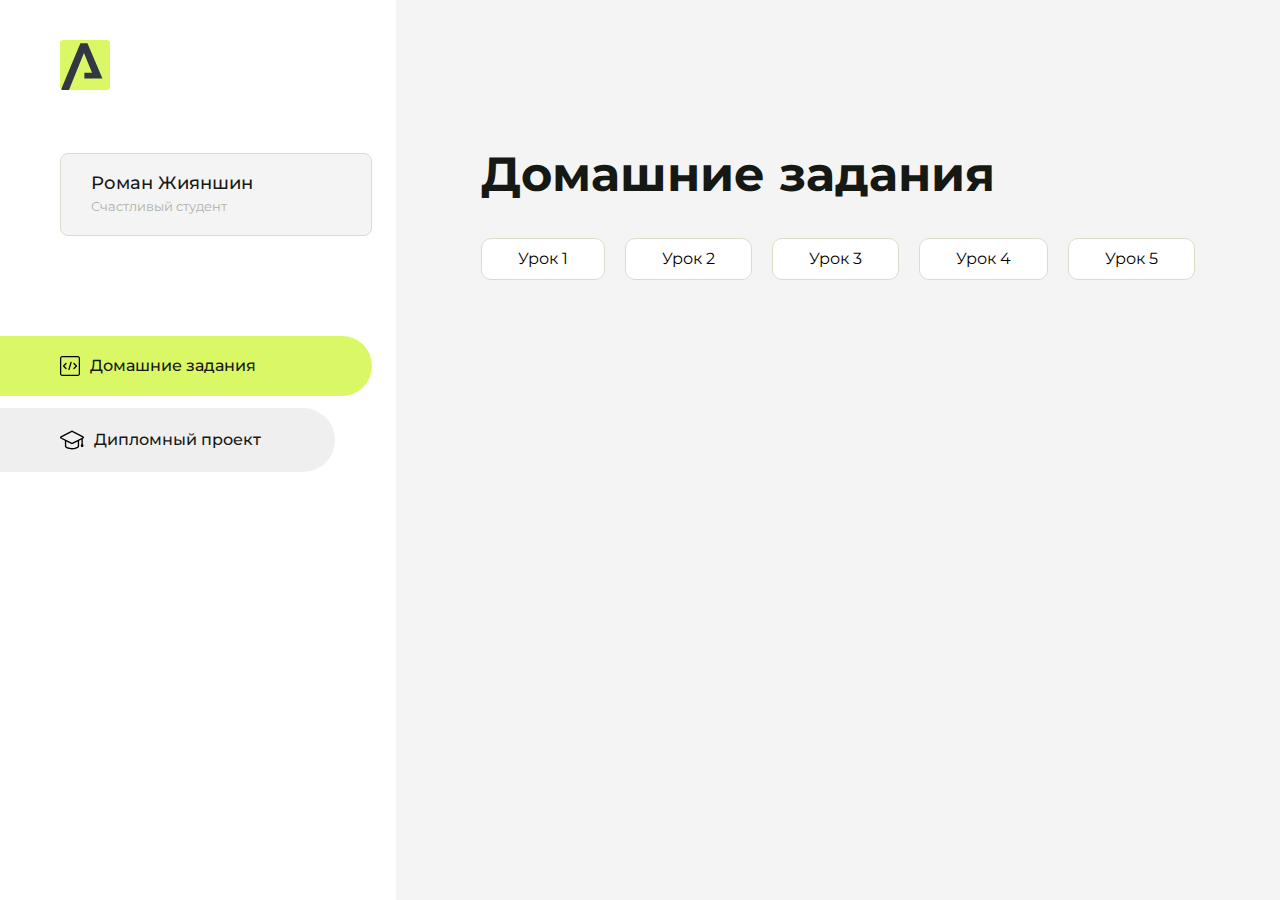
<file: index.html>
<!DOCTYPE html>
<html lang="en">
<head>
    <meta charset="UTF-8">
    <meta name="viewport" content="width=device-width, initial-scale=1.0">
    <title>Домашняя работа</title>
    <link rel="shortcut icon" href="src/logo.ico" type="image/x-icon">
    <link rel="preconnect" href="https://fonts.googleapis.com">
    <link rel="preconnect" href="https://fonts.gstatic.com" crossorigin>
    <link href="https://fonts.googleapis.com/css2?family=Montserrat:wght@400;500;700&family=Rubik:wght@500&display=swap"
          rel="stylesheet">
    <link rel="stylesheet" href="src/style.css">
</head>
<body id="body">
<div class="overlay" id="overlay"></div>
<div class="layout">
    <div class="burger" id="burger">
        <svg viewBox="0 0 24 24" fill="none" xmlns="http://www.w3.org/2000/svg">
            <g id="SVGRepo_bgCarrier" stroke-width="0"></g>
            <g id="SVGRepo_tracerCarrier" stroke-linecap="round" stroke-linejoin="round"></g>
            <g id="SVGRepo_iconCarrier">
                <path d="M4 18L20 18" stroke="#DAF765" stroke-width="2" stroke-linecap="round"></path>
                <path d="M4 12L20 12" stroke="#DAF765" stroke-width="2" stroke-linecap="round"></path>
                <path d="M4 6L20 6" stroke="#DAF765" stroke-width="2" stroke-linecap="round"></path>
            </g>
        </svg>
    </div>
    <aside class="sidebar" id="sidebar">
        <div class="sidebar__inner">
            <div class="logo">
                <svg width="50" height="50" viewBox="0 0 50 50" fill="none" xmlns="http://www.w3.org/2000/svg">
                    <g clip-path="url(#clip0_513_74730)">
                        <path d="M46.17 -0.257004H3.83C1.57281 -0.257004 -0.257 1.57281 -0.257 3.83V46.17C-0.257 48.4272 1.57281 50.257 3.83 50.257H46.17C48.4272 50.257 50.257 48.4272 50.257 46.17V3.83C50.257 1.57281 48.4272 -0.257004 46.17 -0.257004Z"
                              fill="#DAF765"/>
                        <path d="M24.375 38.4H42.461L27.441 3.1585H20.4355C20.4355 3.1585 6.7895 35.881 1.1945 49.294C2.015 50.0275 3.0945 50.257 3.6945 50.257H8.8445L23.954 13.07L32.0465 32.8285H24.375V38.4Z"
                              fill="#323843"/>
                    </g>
                    <defs>
                        <clipPath id="clip0_513_74730">
                            <rect width="50" height="50" fill="white"/>
                        </clipPath>
                    </defs>
                </svg>
            </div>
            <div class="sidebar__user">
                <div class="sidebar__name">Роман Жияншин</div>
                <div class="sidebar__text">Счастливый студент</div>
            </div>
            <div class="sidebar__tabs">
                <div class="sidebar__item">
                    <button class="sidebar__button active" id="tasks">
                        <svg xmlns="http://www.w3.org/2000/svg" width="20" height="20" viewBox="0 0 20 20" fill="none">
                            <g clip-path="url(#clip0_704_74543)">
                                <path d="M17.7083 20H2.29167C1.0275 20 0 18.9725 0 17.7083V2.29167C0 1.0275 1.0275 0 2.29167 0H17.7083C18.9725 0 20 1.0275 20 2.29167V17.7083C20 18.9725 18.9725 20 17.7083 20ZM2.29167 1.25C1.7175 1.25 1.25 1.7175 1.25 2.29167V17.7083C1.25 18.2825 1.7175 18.75 2.29167 18.75H17.7083C18.2825 18.75 18.75 18.2825 18.75 17.7083V2.29167C18.75 1.7175 18.2825 1.25 17.7083 1.25H2.29167Z"
                                      fill="black"/>
                                <path d="M6.04167 13.125C5.88167 13.125 5.72167 13.0642 5.6 12.9417L3.1 10.4417C2.85583 10.1975 2.85583 9.80167 3.1 9.5575L5.6 7.0575C5.84417 6.81333 6.24 6.81333 6.48417 7.0575C6.72833 7.30167 6.72833 7.6975 6.48417 7.94167L4.42583 10L6.48417 12.0583C6.72833 12.3025 6.72833 12.6983 6.48417 12.9425C6.36167 13.0642 6.20167 13.125 6.04167 13.125Z"
                                      fill="black"/>
                                <path d="M8.95833 14.1667C8.9 14.1667 8.84 14.1583 8.78167 14.1417C8.45083 14.0442 8.26083 13.6967 8.35833 13.3658L10.4417 6.28251C10.5392 5.95084 10.8892 5.76417 11.2175 5.85917C11.5483 5.95667 11.7383 6.30417 11.6408 6.63501L9.5575 13.7183C9.47833 13.9908 9.22833 14.1667 8.95833 14.1667Z"
                                      fill="black"/>
                                <path d="M13.9583 13.125C13.7983 13.125 13.6383 13.0642 13.5167 12.9417C13.2725 12.6975 13.2725 12.3017 13.5167 12.0575L15.575 9.99916L13.5167 7.94083C13.2725 7.69666 13.2725 7.30083 13.5167 7.05666C13.7608 6.81249 14.1567 6.81249 14.4008 7.05666L16.9008 9.55666C17.145 9.80083 17.145 10.1967 16.9008 10.4408L14.4008 12.9408C14.2783 13.0642 14.1183 13.125 13.9583 13.125Z"
                                      fill="black"/>
                            </g>
                            <defs>
                                <clipPath id="clip0_704_74543">
                                    <rect width="20" height="20" fill="white"/>
                                </clipPath>
                            </defs>
                        </svg>
                        <span>Домашние задания</span></button>
                </div>
                <div class="sidebar__item">
                    <button class="sidebar__button" id="diplom">
                        <svg xmlns="http://www.w3.org/2000/svg" width="24" height="24" viewBox="0 0 24 24" fill="none">
                            <g clip-path="url(#clip0_704_74553)">
                                <path d="M23.2628 10.5971C23.7176 10.365 24 9.90375 24 9.39337C24 8.883 23.7176 8.42175 23.2628 8.18962L12.6135 2.75362C12.2291 2.55824 11.7705 2.55787 11.3854 2.75399L0.736875 8.19C0.282375 8.42175 0 8.883 0 9.39337C0 9.90375 0.282375 10.365 0.736875 10.5971L4.89038 12.7177V18.2074C4.89038 19.8154 8.412 21.393 12 21.393C15.5884 21.393 19.1096 19.815 19.1096 18.2074V12.7174L21.4609 11.517V15.8017L20.901 17.2305C20.7409 17.6389 20.7934 18.0994 21.0405 18.4616C21.2876 18.8246 21.6979 19.041 22.1366 19.041C22.5754 19.041 22.9852 18.8246 23.2324 18.462C23.4795 18.099 23.532 17.6385 23.3719 17.2301L22.8124 15.8021V10.827L23.2628 10.5971ZM17.7623 18.1721C17.6198 18.6375 15.3491 20.0419 12 20.0419C8.65088 20.0419 6.38025 18.6375 6.2415 18.2074V12.3037L6.23887 12.3019C6.23812 12.057 6.1065 11.8207 5.87325 11.7019L1.3515 9.39337L12 3.95737L22.6489 9.39337L12 14.8294L5.87325 11.7019C5.54063 11.5331 4.6695 11.6674 4.5 12C4.33012 12.3322 4.55813 12.5479 4.89038 12.7177L11.3857 16.0331C11.5781 16.1314 11.7889 16.1805 12 16.1805C12.2107 16.1805 12.4222 16.1314 12.6146 16.0331L17.7593 13.407L17.7623 18.1721Z"
                                      fill="black"/>
                            </g>
                            <defs>
                                <clipPath id="clip0_704_74553">
                                    <rect width="24" height="24" fill="white"/>
                                </clipPath>
                            </defs>
                        </svg>
                        <span>Дипломный проект</span></button>
                </div>
            </div>
        </div>

    </aside>
    <div class="content">
        <div class="container">
            <div class="content__block" id="tasksBlock">
                <div class="content__title">Домашние задания</div>
                <ul class="content__list">
                    <li class="content__list-item">
                        <a href="hellо ARO/index.html">Урок 1</a>
                    </li>
                    <li class="content__list-item">
                        <a href="intro-4/index.html">Урок 2</a>
                    </li>
                    <li class="content__list-item">
                        <a href="homework-3">Урок 3</a>
                    </li>
                    <li class="content__list-item">
                        <a href="lesson-33">Урок 4</a>
                     </li>
                 <li class="content__list-item">
                        <a href="lesson-43">Урок 5</a>
                    </li>
            </div>
            <div class="content__block hidden" id="diplomBlock">
                <div class="content__title">Дипломный проект</div>
                <div class="content__list-diplom">
                    <a href="ПАПКА-С-НОМЕРОМ-УРОКА">Ссылка на ДЗ</a>
                </div>
                <div class="content__decor">
                    <div class="content__decor-text">Давай проверим, чему ты научился!</div>
                    <div class="content__decor-img">
                        <img src="src/decor.png" alt="decor">
                    </div>
                </div>
            </div>
        </div>
    </div>
</div>
<script src="src/index.js"></script>
</body>
</html>
</file>
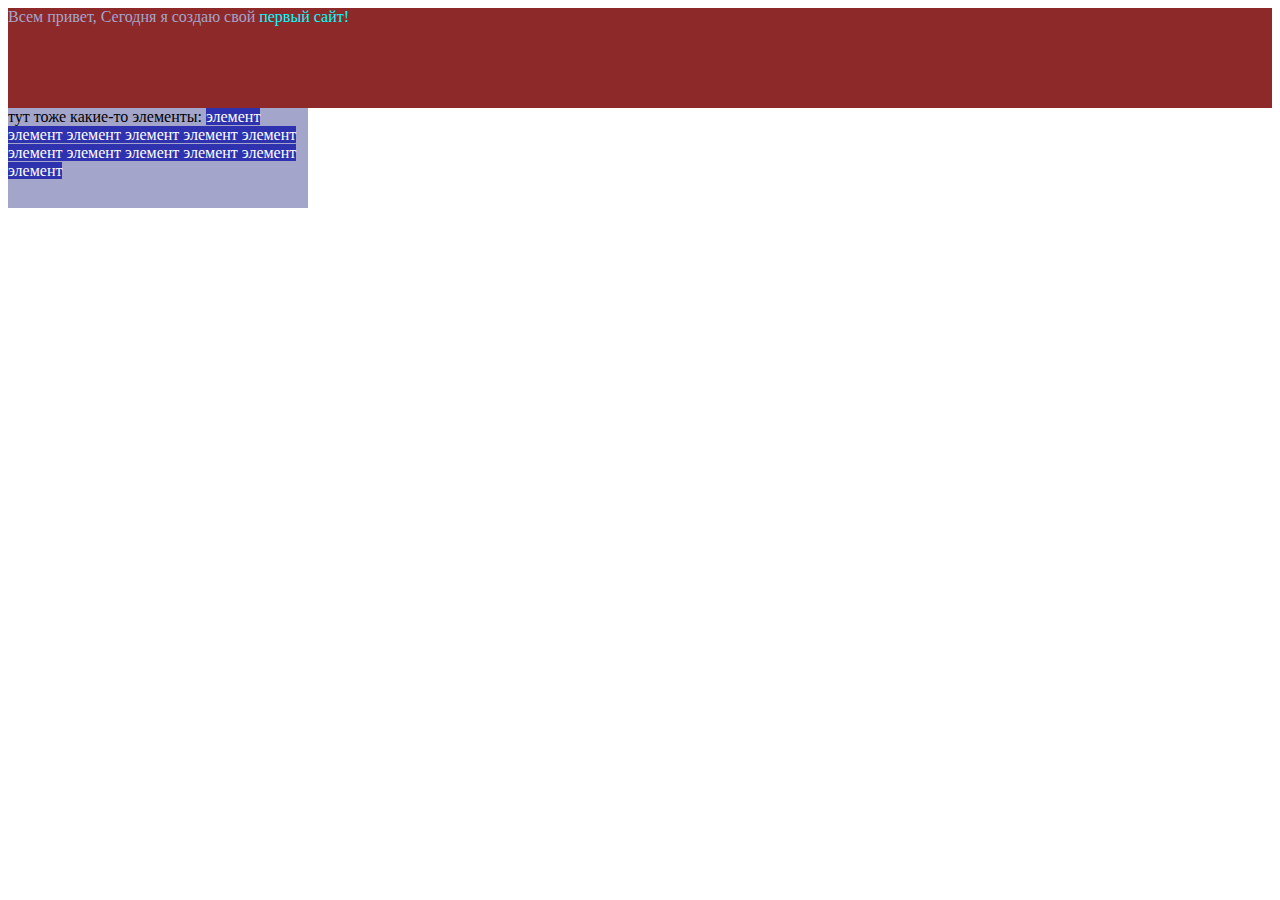
<file: intro-4/index.html>
<!DOCTYPE html>
<html lang="en">
<head>
    <meta charset="UTF-8">
    <meta name="viewport" content="width=device-width, initial-scale=1.0">
    <title>css lesson 1</title>
    <link rel="shortcut icon" href="html-logo.svg" type="image/x-icon">
    <style>
        div,span {
            background: #8d2929;
            
            color: #a4a5ca;
            
            height: 100px;
           
        }

        .block1 
        {color: aqua;}
.block2 {
    color: rgb(0, 0, 0);
    background: #a4a5ca;
    width: 300px;
    height: 100px;
}

.block3 {
    background-color: #2e32af;
    color: rgb(255, 255, 255);
}



    </style> 
</head>

<body>
     <div>Всем привет, Сегодня я создаю свой <span class="block1">первый сайт! </span></div>
     <div class="block2">тут тоже какие-то элементы:

     

        <span class="block3"> элемент </span>
        <span class="block3"> элемент </span>
        <span class="block3"> элемент </span>
        <span class="block3"> элемент </span>
        <span class="block3"> элемент </span>
        <span class="block3"> элемент </span>
        <span class="block3"> элемент </span>
        <span class="block3"> элемент </span>
        <span class="block3"> элемент </span>
        <span class="block3"> элемент </span>
        <span class="block3"> элемент </span>
        <span class="block3"> элемент </span>
    </div>


</body>
</html>
</file>
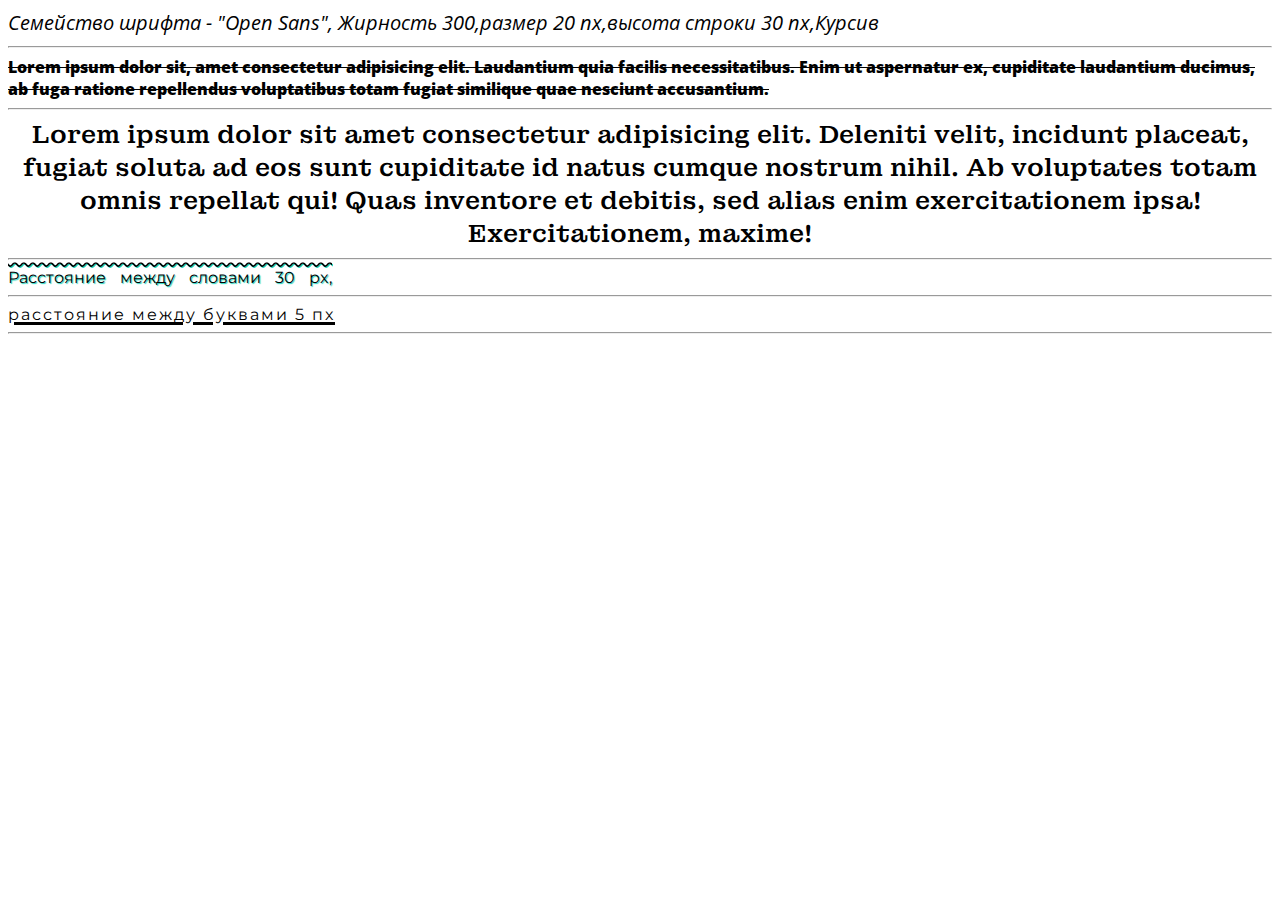
<file: lesson-33/index.html>
<!DOCTYPE html>
<html lang="en">

<head>
    <meta charset="UTF-8">
    <meta name="viewport" content="width=device-width, initial-scale=1.0">
    <link rel="preconnect" href="https://fonts.googleapis.com">
    <link rel="preconnect" href="https://fonts.gstatic.com" crossorigin>
    <link href="https://fonts.googleapis.com/css2?family=Open+Sans:ital,wght@1,300..800&display=swap" rel="stylesheet">
    <link rel="stylesheet" href="style.css">
    <link rel="preconnect" href="https://fonts.googleapis.com">
    <link rel="preconnect" href="https://fonts.gstatic.com" crossorigin>
    <link href="https://fonts.googleapis.com/css2?family=Open+Sans:ital,wght@0,300..800;1,300..800&display=swap" <link
        rel="preconnect" href="https://fonts.googleapis.com">
    <link rel="preconnect" href="https://fonts.gstatic.com" crossorigin>
    <link href="https://fonts.googleapis.com/css2?family=Montserrat:ital,wght@0,100..900;1,100..900&display=swap"
        rel="stylesheet">
    <link rel="preconnect" href="https://fonts.googleapis.com">
    <link rel="preconnect" href="https://fonts.gstatic.com" crossorigin>
    <link href="https://fonts.googleapis.com/css2?family=Montagu+Slab:opsz,wght@16..144,100..700&display=swap"
        rel="stylesheet">
    <link rel="stylesheet" href="style.css">
    <title>Lesson33</title>
</head>

<body>
    <div class="open-sans">
        Семейство шрифта - "Open Sans", Жирность 300,размер 20 пх,высота строки 30 пх,Курсив
    </div>
    <hr>
    <div class="zhir">
        Lorem ipsum dolor sit, amet consectetur adipisicing elit. Laudantium quia facilis necessitatibus. Enim ut
        aspernatur ex, cupiditate laudantium ducimus, ab fuga ratione repellendus voluptatibus totam fugiat similique
        quae nesciunt accusantium.
    </div>
    <hr>
    <div class="ingla">Lorem ipsum dolor sit amet consectetur adipisicing elit. Deleniti velit, incidunt placeat, fugiat
        soluta ad eos
        sunt cupiditate id natus cumque nostrum nihil. Ab voluptates totam omnis repellat qui! Quas inventore et
        debitis, sed alias enim exercitationem ipsa! Exercitationem, maxime!
    </div>
    <hr>
    <div class="thri">
        Расстояние между словами 30 px,
    </div>
    <hr>
    <div class="pith">
        расстояние между буквами 5 пх
    </div>
    <hr>
</body>

</html>
</file>
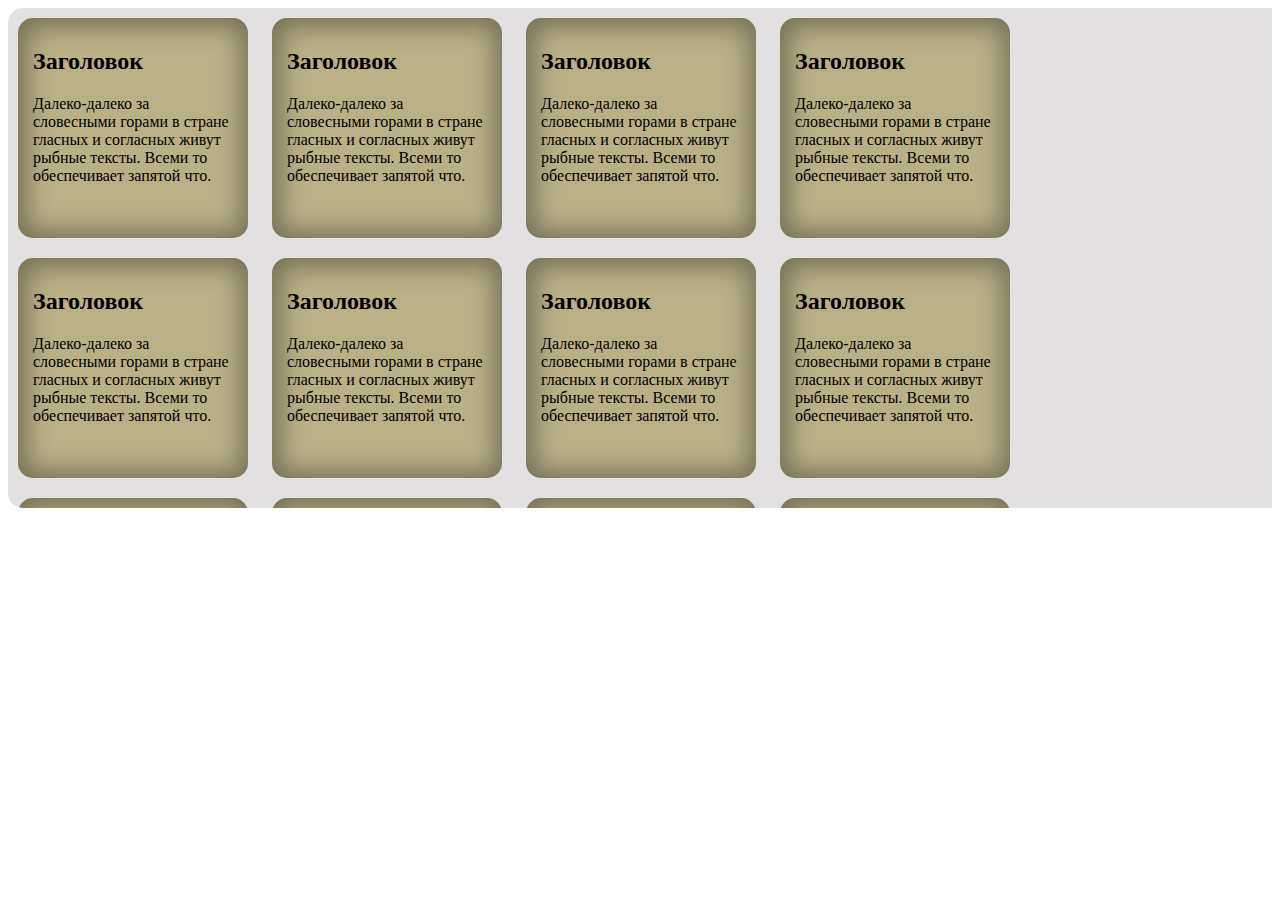
<file: lesson-43/index.html>
<!DOCTYPE html>
<html lang="en">

<head>
    <meta charset="UTF-8">
    <meta name="viewport" content="width=device-width, initial-scale=1.0">
    <title>dz</title>
    <link rel="stylesheet" href="style.css">
</head>

<body>
    <div class="glav">
        <div class="neglav">
            <h2>Заголовок</h2>
            Далеко-далеко за словесными горами в стране гласных и согласных живут рыбные тексты. Всеми то обеспечивает
            запятой что.
        </div>
        <div class="neglav">
            <h2>Заголовок</h2>
            Далеко-далеко за словесными горами в стране гласных и согласных живут рыбные тексты. Всеми то обеспечивает
            запятой что.
        </div>
        <div class="neglav">
            <h2>Заголовок</h2>
            Далеко-далеко за словесными горами в стране гласных и согласных живут рыбные тексты. Всеми то обеспечивает
            запятой что.
        </div>
        <div class="neglav">
            <h2>Заголовок</h2>
            Далеко-далеко за словесными горами в стране гласных и согласных живут рыбные тексты. Всеми то обеспечивает
            запятой что.
        </div>
        <div class="neglav">
            <h2>Заголовок</h2>
            Далеко-далеко за словесными горами в стране гласных и согласных живут рыбные тексты. Всеми то обеспечивает
            запятой что.
        </div>
        <div class="neglav">
            <h2>Заголовок</h2>
            Далеко-далеко за словесными горами в стране гласных и согласных живут рыбные тексты. Всеми то обеспечивает
            запятой что.
        </div>
        <div class="neglav">
            <h2>Заголовок</h2>
            Далеко-далеко за словесными горами в стране гласных и согласных живут рыбные тексты. Всеми то обеспечивает
            запятой что.
        </div>
        <div class="neglav">
            <h2>Заголовок</h2>
            Далеко-далеко за словесными горами в стране гласных и согласных живут рыбные тексты. Всеми то обеспечивает
            запятой что.
        </div>
        <div class="neglav">
            <h2>Заголовок</h2>
            Далеко-далеко за словесными горами в стране гласных и согласных живут рыбные тексты. Всеми то обеспечивает
            запятой что.
        </div>
        <div class="neglav">
            <h2>Заголовок</h2>
            Далеко-далеко за словесными горами в стране гласных и согласных живут рыбные тексты. Всеми то обеспечивает
            запятой что.
        </div>
        <div class="neglav">
            <h2>Заголовок</h2>
            Далеко-далеко за словесными горами в стране гласных и согласных живут рыбные тексты. Всеми то обеспечивает
            запятой что.
        </div>
        <div class="neglav">
            <h2>Заголовок</h2>
            Далеко-далеко за словесными горами в стране гласных и согласных живут рыбные тексты. Всеми то обеспечивает
            запятой что.
        </div>
        <div class="neglav">
            <h2>Заголовок</h2>
            Далеко-далеко за словесными горами в стране гласных и согласных живут рыбные тексты. Всеми то обеспечивает
            запятой что.
        </div>
        <div class="neglav">
            <h2>Заголовок</h2>
            Далеко-далеко за словесными горами в стране гласных и согласных живут рыбные тексты. Всеми то обеспечивает
            запятой что.
        </div>
        <div class="neglav">
            <h2>Заголовок</h2>
            Далеко-далеко за словесными горами в стране гласных и согласных живут рыбные тексты. Всеми то обеспечивает
            запятой что.
        </div>
        <div class="neglav">
            <h2>Заголовок</h2>
            Далеко-далеко за словесными горами в стране гласных и согласных живут рыбные тексты. Всеми то обеспечивает
            запятой что.
        </div>
        <div class="neglav">
            <h2>Заголовок</h2>
            Далеко-далеко за словесными горами в стране гласных и согласных живут рыбные тексты. Всеми то обеспечивает
            запятой что.
        </div>

    </div>
</body>

</html>
</file>
<file: src/style.css>
*{padding: 0;margin: 0;border: 0;}
*,*:before,*:after{-webkit-box-sizing: border-box;box-sizing: border-box;}
:focus,:active{outline: none;}
a:focus,a:active{outline: none;}
nav,footer,header,aside{display: block;}
html,body{
    height:100%;width:100%;
    font-size:100%;line-height:1;-ms-text-size-adjust:100%;-moz-text-size-adjust:100%;-webkit-text-size-adjust:100%;}
input,button,textarea{font-family:inherit;}
input::-ms-clear{display: none;}
button{cursor: pointer;}
button::-moz-focus-inner{padding:0;border:0;}
a,a:visited{text-decoration: none;}
a:hover{text-decoration: none;}
ul li{list-style: none;}
img{vertical-align: top;}
h1,h2,h3,h4,h5,h6{font-size:inherit;font-weight: inherit;}
a{color:inherit;}



body {
    font-family: "Montserrat",SansSerif;
    color: black;
}

body.overflow {
    overflow: hidden;
}



.layout {
    display: -webkit-box;
    display: -ms-flexbox;
    display: flex;
    min-height: 100vh;
}

.sidebar {
    padding: 40px 24px 40px 0;
    -ms-flex-negative: 0;
    flex-shrink: 0;
    background-color: white;
}



.content {
    -webkit-box-flex: 1;
    -ms-flex-positive: 1;
    flex-grow: 1;
    background-color: #F4F4F4;
}

.container {
    display: -webkit-box;
    display: -ms-flexbox;
    display: flex;
    -webkit-box-orient: vertical;
    -webkit-box-direction: normal;
    -ms-flex-direction: column;
    flex-direction: column;
    -webkit-box-pack: center;
    -ms-flex-pack: center;
    justify-content: center;
    -webkit-box-align: center;
    -ms-flex-align: center;
    align-items: center;
    padding: 150px 60px 80px 60px;
}


.logo {
    margin-left: 60px;
    margin-bottom: 60px;
}

.sidebar__user {
    background-color: #F4F4F4;
    padding: 20px 30px;
    margin-left: 60px;
    margin-bottom: 100px;
    border-radius: 8px;
    border: 1px solid #DADEC9;
}

.sidebar__name {
    color:#161814;
    font-size: 18px;
    font-weight: 500;
    margin-bottom: 6px;
}

.sidebar__text {
    color: #AFB1A7;
    font-size: 13px;
    font-weight: 400;
    line-height: 130%; /* 16.9px */
}

.sidebar__item {
    width: 372px;
}

.sidebar__button {
    display: -webkit-box;
    display: -ms-flexbox;
    display: flex;
    -webkit-box-align: center;
    -ms-flex-align: center;
    align-items: center;
    gap: 10px;
    padding: 20px 60px;
    margin-bottom: 12px;
    border-radius: 0px 100px 100px 0px;
    -webkit-transition: all .5s;
    -o-transition: all .5s;
    transition: all .5s;
    cursor: pointer;
    width: 90%;
    color:#161814;
    font-size: 16px;
    font-weight: 500;
}

.sidebar__button.active , .sidebar__button:hover {
    width: 100%;
    background-color: #DAF765;
}


.content__title {
    color: #161814;
    font-size: 48px;
    font-weight: 700;
    margin-bottom: 40px;
}

.content__list {
    display: -webkit-box;
    display: -ms-flexbox;
    display: flex;
    -webkit-box-align: center;
    -ms-flex-align: center;
    align-items: center;
    -ms-flex-wrap: wrap;
    flex-wrap: wrap;
    gap: 20px;
}



.content__list-item  {
    cursor: pointer;
    padding: 12px 18px;
    background-color: #fff;
    border-radius: 10px;
    border: 1px solid #DADEC9;
    -webkit-transition: all .3s;
    -o-transition: all .3s;
    transition: all .3s;
}

.content__list-item:hover,.content__list-diplom:hover {
    background-color: #AFB1A7;
}

li a {
    padding: 12px 18px;

}


.content__list-diplom {
    -webkit-transition: all .3s;
    -o-transition: all .3s;
    transition: all .3s;
    display: inline-block;
    padding: 12px 18px;
    background-color: #fff;
    border-radius: 10px;
    border: 1px solid #DADEC9;
}

.content__decor {
    display: -webkit-box;
    display: -ms-flexbox;
    display: flex;
    -webkit-box-align: center;
    -ms-flex-align: center;
    align-items: center;
}

.content__decor-text {
    color:#BEDD44;
    font-size: 36px;
    font-weight: 700;
    line-height: 110%; /* 39.6px */
}

.content__block {
    max-width: 1200px;
}

.content__block.hidden {
    display: none;
}

.content__decor-img img{
    width: 100%;
}

.burger {
    display: none;
    padding: 5px;
    position: fixed;
    top: 3%;
    right: 7%;
    width: 40px;
    height: 40px;
    background-color: #161814;
    border-radius: 50%;
    z-index: 10;
    border: 1px solid #DAF765;
}

@media (max-width: 768px) {
    .burger {
        display: block;
    }

    .sidebar {
        -webkit-transition: all .3s;
        -o-transition: all .3s;
        transition: all .3s;
        -webkit-transform: translateX(-100%);
        -ms-transform: translateX(-100%);
        transform: translateX(-100%);
        position: fixed;
        top: 0;
        left: 0;
        bottom: 0;
        z-index: 5;
    }

    .sidebar.show {
        -webkit-transform: translateX(0%);
        -ms-transform: translateX(0%);
        transform: translateX(0%);
    }

    .overlay {
        opacity: 0;
        pointer-events: none;
        -webkit-transition: all .3s;
        -o-transition: all .3s;
        transition: all .3s;
        position: absolute;
        top: 0;
        right: 0;
        left: 0;
        bottom: 0;
        z-index: 3;
        background-color: #000000e0;
    }

    .overlay.show {
        opacity: 1;
        pointer-events: all;
    }

    .container {
        padding: 40px 20px;
        min-height: 100%;
    }

    .content__decor {
        margin-top: 20px;
        -webkit-box-orient: vertical;
        -webkit-box-direction: normal;
        -ms-flex-direction: column;
        flex-direction: column;
    }
}

@media (max-width: 400px) {
    .sidebar__user {
        margin-left: 0;
    }
}
</file>
<file: lesson-33/style.css>
.open-sans {
    font-family: "Open Sans", sans-serif;
    font-optical-sizing: auto;
    font-weight: 300px;
    font-style: italic;
    font-variation-settings:
        "wdth" 100;
    font-size: 20px;
    line-height: 30px;
}

.zhir {
    font-family: "Open Sans", sans-serif;
    font-optical-sizing: auto;
    font-weight: 800;
    font-style: normal;
    font-variation-settings:
        "wdth" 100;
    text-decoration: line-through;
}

.ingla {
    font-family: "Montagu Slab", 'Times New Roman', Times, serif;
    font-size: 25px;
    font-weight: 500;
    font-style: normal;
    font-variation-settings:
        "wdth" 100;
    text-align: center;
}

.thri {
    font-family: "Montserrat", sans-serif;
    font-optical-sizing: 16px;
    font-weight: 400;
    font-style: normal;
    word-spacing: 10px;
    text-decoration: overline;
    text-decoration-style: wavy;
    text-shadow: 1px 1px 1px #13d3b9;
}

.pith {
    font-family: "Montserrat", sans-serif;
    font-optical-sizing: 16px;
    letter-spacing: 2px;
    text-decoration-line: underline;
    text-decoration-thickness: 3px;

}
</file>
<file: lesson-43/style.css>
.glav {
    background: #e2e0e0;
    height: 500px;
    overflow: auto;
    border-radius: 15px 0 0 15px;
}

.neglav {
    background: #b9b086;
    height: 200px;
    width: 200px;
    padding: 10px 15px;
    margin: 10px;
    -webkit-box-shadow: 1px 1px 24px 8px rgba(0, 0, 0, 0.36) inset;
    -moz-box-shadow: 1px 1px 24px 8px rgba(0, 0, 0, 0.36) inset;
    box-shadow: 1px 1px 24px 8px rgba(0, 0, 0, 0.36) inset;
    border-radius: 15px;
    display: inline-block;
}
</file>
